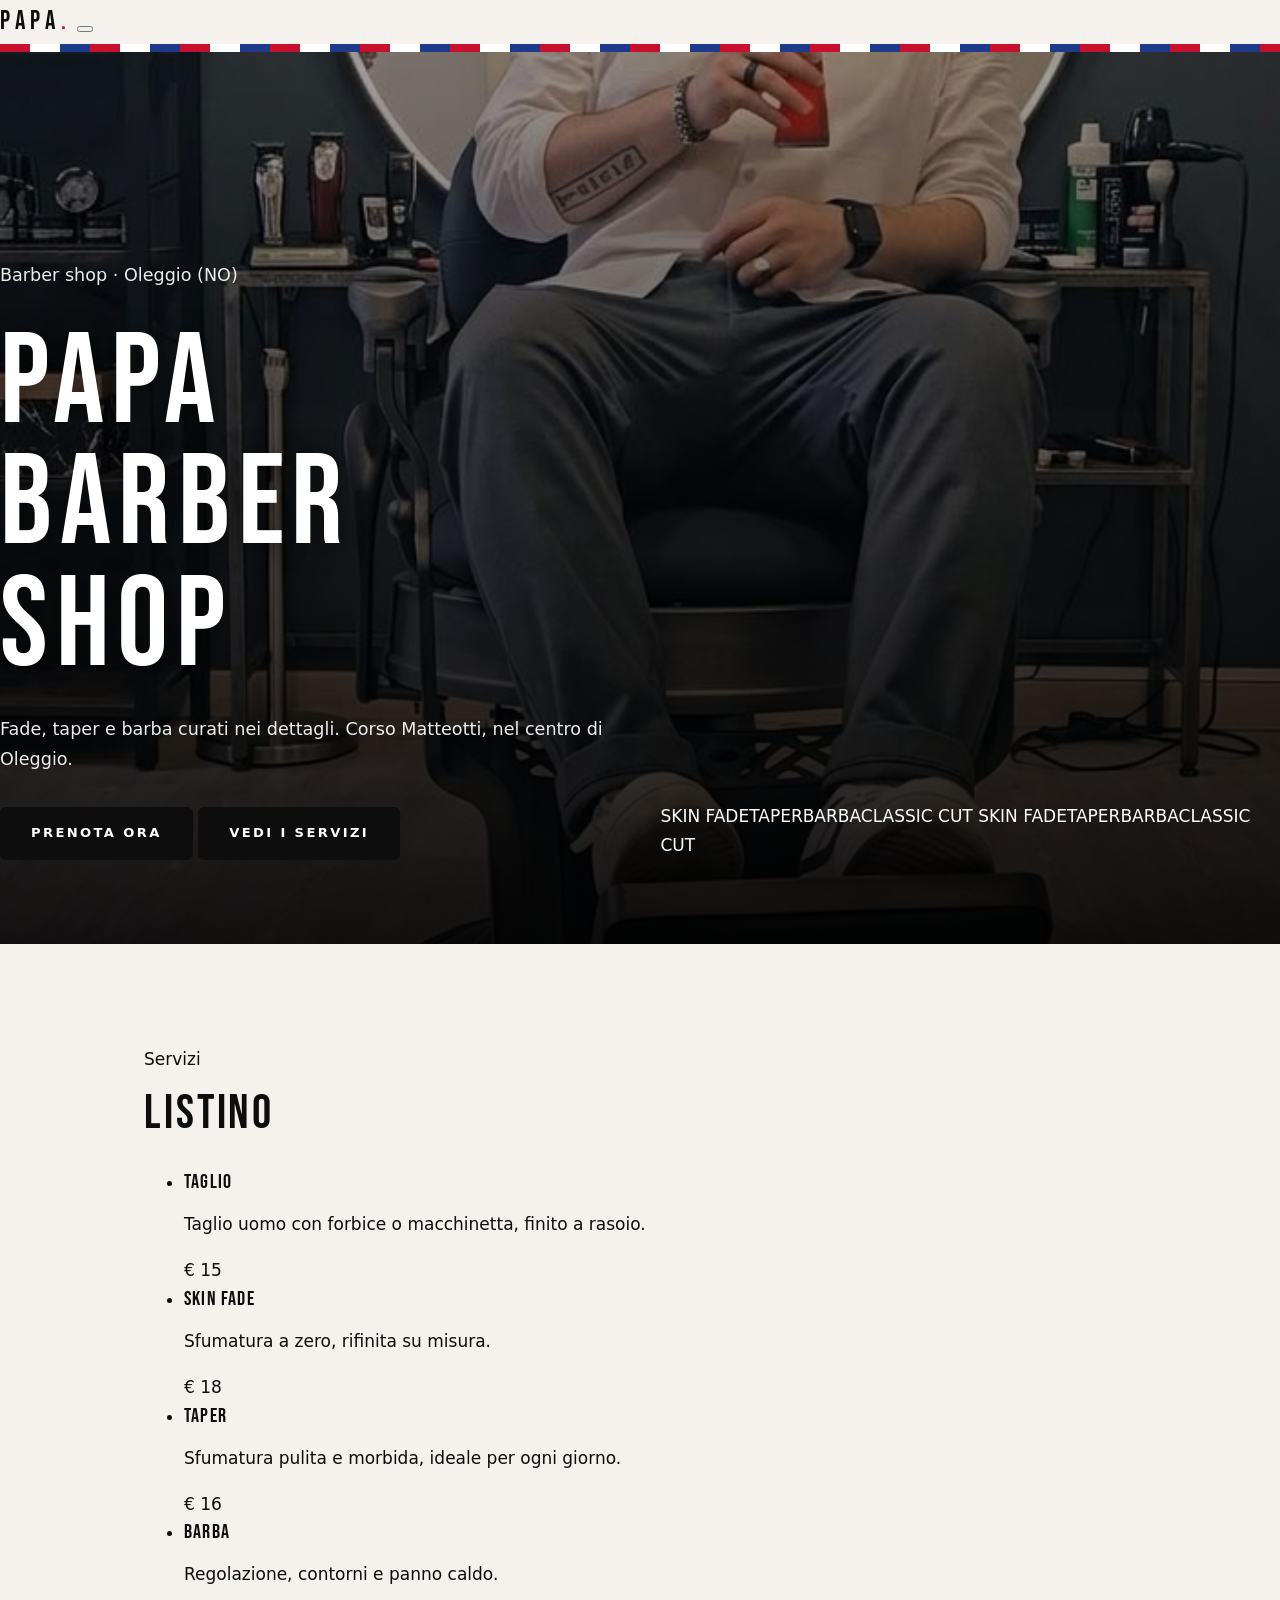
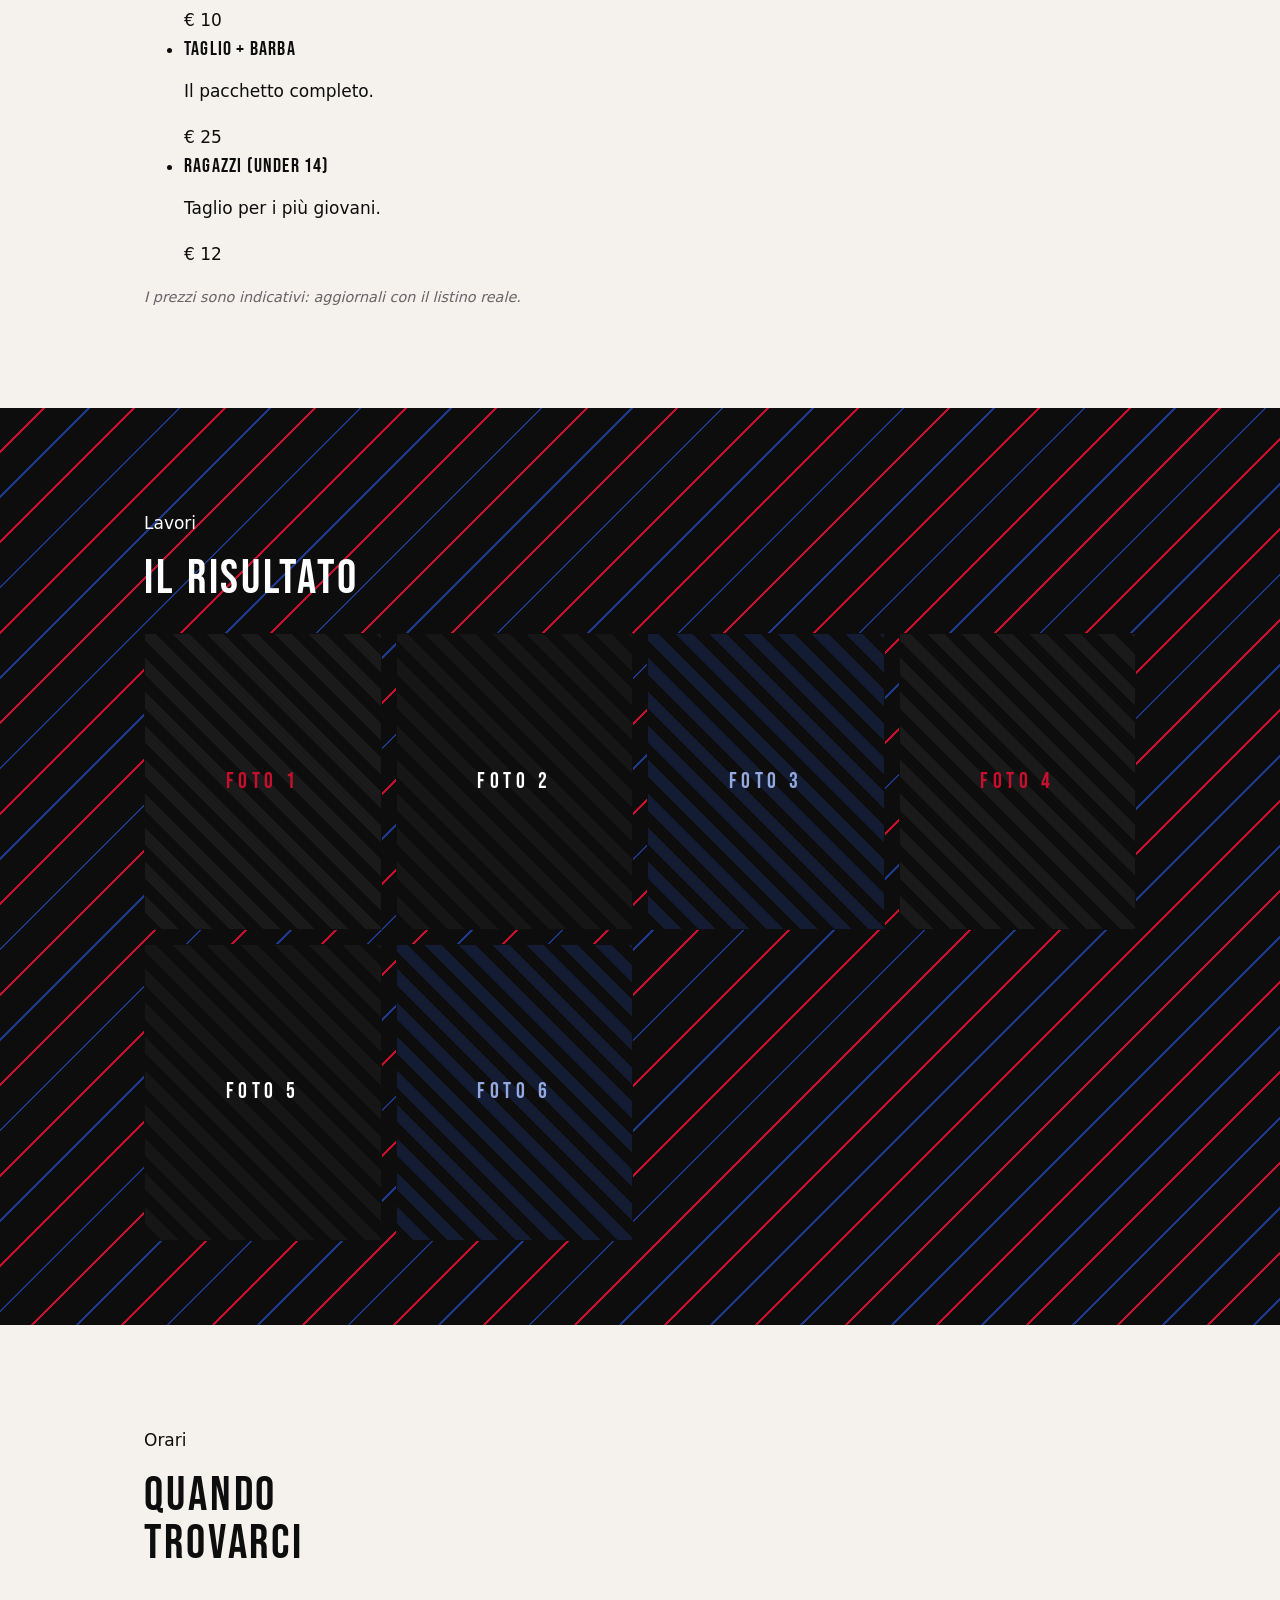
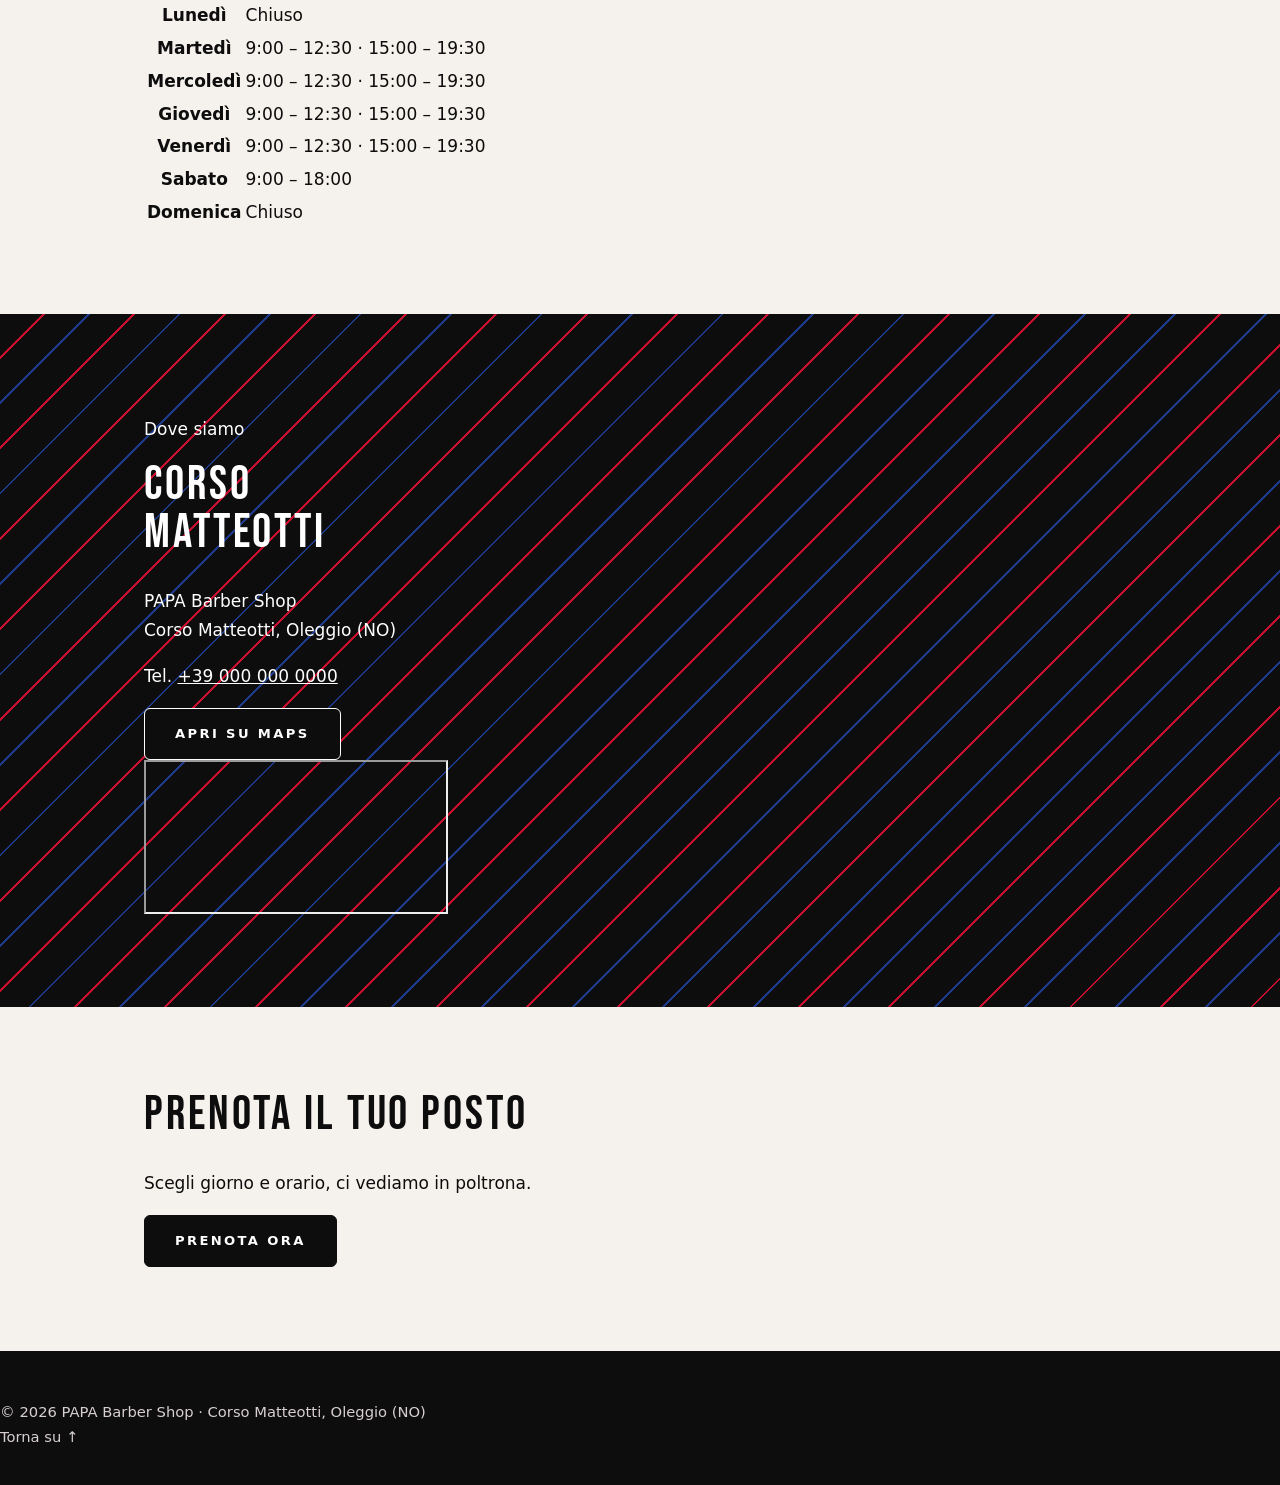
<file: index .html>
<!doctype html>
<html lang="it">
  <head>
    <meta charset="UTF-8" />
    <meta name="viewport" content="width=device-width, initial-scale=1" />
    <title>PAPA Barber Shop · Oleggio</title>
    <meta
      name="description"
      content="PAPA Barber Shop a Oleggio (NO). Tagli, skin fade, taper e barba in Corso Matteotti. Prenota il tuo appuntamento."
    />
    <meta name="theme-color" content="#080b12" />
    <meta property="og:title" content="PAPA Barber Shop · Oleggio" />
    <meta property="og:description" content="Fade, taper e barba in Corso Matteotti, Oleggio. Prenota ora." />
    <meta property="og:type" content="website" />
    <meta name="twitter:card" content="summary_large_image" />
    <link rel="icon" type="image/svg+xml" href="favicon.svg" />
    <link rel="preconnect" href="https://fonts.googleapis.com" />
    <link rel="preconnect" href="https://fonts.gstatic.com" crossorigin />
    <link
      href="https://fonts.googleapis.com/css2?family=Bebas+Neue&family=IBM+Plex+Sans:ital,wght@0,400;0,500;0,600;1,400&display=swap"
      rel="stylesheet"
    />
    <link rel="stylesheet" href="style.css" />
  </head>
  <body>
    <header class="nav" id="top">
      <a class="logo" href="#top" aria-label="PAPA Barber Shop">PAPA<span>.</span></a>
      <button class="burger" id="burger" aria-label="Apri menu" aria-expanded="false">
        <span></span><span></span>
      </button>
      <nav class="menu" id="menu">
        <a href="#servizi">Servizi</a>
        <a href="#galleria">Lavori</a>
        <a href="#orari">Orari</a>
        <a href="#dove">Dove siamo</a>
        <!-- SOSTITUISCI href con il link di prenotazione -->
        <a class="btn btn-sm" href="#prenota">Prenota</a>
      </nav>
    </header>

    <main>
      <!-- HERO -->
      <section class="hero">
        <div class="hero-inner">
          <p class="eyebrow">Barber shop · Oleggio (NO)</p>
          <h1>PAPA<br />BARBER<br />SHOP</h1>
          <p class="lead">
            Fade, taper e barba curati nei dettagli. Corso Matteotti, nel centro di Oleggio.
          </p>
          <div class="cta-row">
            <a class="btn" href="#prenota">Prenota ora</a>
            <a class="btn btn-ghost" href="#servizi">Vedi i servizi</a>
          </div>
        </div>
        <div class="hero-marquee" aria-hidden="true">
          <div class="track">
            <span>SKIN FADE</span><span>TAPER</span><span>BARBA</span><span>CLASSIC CUT</span>
            <span>SKIN FADE</span><span>TAPER</span><span>BARBA</span><span>CLASSIC CUT</span>
          </div>
        </div>
      </section>

      <!-- SERVIZI -->
      <section class="section" id="servizi">
        <div class="wrap">
          <p class="eyebrow">Servizi</p>
          <h2>Listino</h2>
          <ul class="prices">
            <li class="reveal">
              <div>
                <h3>Taglio</h3>
                <p>Taglio uomo con forbice o macchinetta, finito a rasoio.</p>
              </div>
              <span class="price">€ 15</span>
            </li>
            <li class="reveal">
              <div>
                <h3>Skin fade</h3>
                <p>Sfumatura a zero, rifinita su misura.</p>
              </div>
              <span class="price">€ 18</span>
            </li>
            <li class="reveal">
              <div>
                <h3>Taper</h3>
                <p>Sfumatura pulita e morbida, ideale per ogni giorno.</p>
              </div>
              <span class="price">€ 16</span>
            </li>
            <li class="reveal">
              <div>
                <h3>Barba</h3>
                <p>Regolazione, contorni e panno caldo.</p>
              </div>
              <span class="price">€ 10</span>
            </li>
            <li class="reveal">
              <div>
                <h3>Taglio + barba</h3>
                <p>Il pacchetto completo.</p>
              </div>
              <span class="price">€ 25</span>
            </li>
            <li class="reveal">
              <div>
                <h3>Ragazzi (under 14)</h3>
                <p>Taglio per i più giovani.</p>
              </div>
              <span class="price">€ 12</span>
            </li>
          </ul>
          <p class="note">I prezzi sono indicativi: aggiornali con il listino reale.</p>
        </div>
      </section>

      <!-- GALLERIA -->
      <section class="section section-alt" id="galleria">
        <div class="wrap">
          <p class="eyebrow">Lavori</p>
          <h2>Il risultato</h2>
          <div class="gallery">
            <!-- Sostituisci i blocchi con <img src="img/nome.jpg" alt="..."> -->
            <div class="ph reveal">Foto 1</div>
            <div class="ph reveal">Foto 2</div>
            <div class="ph reveal">Foto 3</div>
            <div class="ph reveal">Foto 4</div>
            <div class="ph reveal">Foto 5</div>
            <div class="ph reveal">Foto 6</div>
          </div>
        </div>
      </section>

      <!-- ORARI -->
      <section class="section" id="orari">
        <div class="wrap two">
          <div>
            <p class="eyebrow">Orari</p>
            <h2>Quando<br />trovarci</h2>
          </div>
          <table class="hours">
            <tbody>
              <tr><th>Lunedì</th><td>Chiuso</td></tr>
              <tr><th>Martedì</th><td>9:00 – 12:30 · 15:00 – 19:30</td></tr>
              <tr><th>Mercoledì</th><td>9:00 – 12:30 · 15:00 – 19:30</td></tr>
              <tr><th>Giovedì</th><td>9:00 – 12:30 · 15:00 – 19:30</td></tr>
              <tr><th>Venerdì</th><td>9:00 – 12:30 · 15:00 – 19:30</td></tr>
              <tr><th>Sabato</th><td>9:00 – 18:00</td></tr>
              <tr><th>Domenica</th><td>Chiuso</td></tr>
            </tbody>
          </table>
        </div>
      </section>

      <!-- DOVE -->
      <section class="section section-alt" id="dove">
        <div class="wrap two">
          <div>
            <p class="eyebrow">Dove siamo</p>
            <h2>Corso<br />Matteotti</h2>
            <p class="lead">
              PAPA Barber Shop<br />
              Corso Matteotti, Oleggio (NO)
            </p>
            <p class="lead">
              Tel. <a href="tel:+390000000000">+39 000 000 0000</a>
            </p>
            <a
              class="btn btn-ghost"
              target="_blank"
              rel="noopener"
              href="https://www.google.com/maps/search/?api=1&query=Corso+Matteotti+Oleggio"
              >Apri su Maps</a
            >
          </div>
          <iframe
            class="map"
            title="Mappa di Oleggio"
            loading="lazy"
            src="https://www.openstreetmap.org/export/embed.html?bbox=8.630%2C45.595%2C8.650%2C45.604&layer=mapnik&marker=45.5988%2C8.6409"
          ></iframe>
        </div>
      </section>

      <!-- PRENOTA -->
      <section class="section book" id="prenota">
        <div class="wrap center">
          <h2>Prenota il tuo posto</h2>
          <p class="lead">Scegli giorno e orario, ci vediamo in poltrona.</p>
          <!-- SOSTITUISCI href con il tuo link (Barber App, WhatsApp, ecc.) -->
          <a class="btn btn-lg" href="https://wa.me/390000000000" target="_blank" rel="noopener"
            >Prenota ora</a
          >
        </div>
      </section>
    </main>

    <footer class="footer">
      <p>© <span id="year"></span> PAPA Barber Shop · Corso Matteotti, Oleggio (NO)</p>
      <a href="#top">Torna su ↑</a>
    </footer>

    <script src="script.js"></script>
  </body>
</html>
</file>
<file: style.css>
/* =========================================================
   PAPA Barber Shop — palette: nero · bianco · rosso · blu
   ========================================================= */
:root{
  --ink:#0d0d0d;
  --bg:#f5f1ec;
  --soft:#ffffff;
  --paper:#ffffff;
  --muted:#6b6168;
  --accent:#c8102e;   /* rosso barber */
  --blue:#1e3a8a;     /* blu navy */
  --line:#e0d8d0;
  --wa:#1f8f52;
}

*{box-sizing:border-box}
html{scroll-behavior:smooth}
body{
  margin:0;
  background:var(--bg);
  color:var(--ink);
  font:17px/1.7 "Nunito Sans",system-ui,sans-serif;
}
h1,h2,h3{
  font-family:"Bebas Neue",Georgia,serif;
  font-weight:400;
  line-height:1;
  margin:0;
  letter-spacing:.06em;
  text-transform:uppercase;
}
a{color:inherit}
p{max-width:60ch}
.wrap{max-width:1040px;margin:0 auto;padding:0 24px}

/* ---------- HEADER ---------- */
.top{position:relative;z-index:10;border-bottom:1px solid var(--line);background:var(--paper)}
.top .wrap{display:flex;justify-content:space-between;align-items:center;padding:18px 24px;max-width:1200px}
.logo{font-family:"Bebas Neue",serif;font-size:1.6rem;letter-spacing:.22em;text-transform:uppercase;text-decoration:none}
.logo span{color:var(--accent)}
.logo img{
  height:80px;
  max-width:220px;
  width:auto;
  object-fit:contain;
  display:block;
}
nav{display:flex;align-items:center;gap:30px}
nav a{text-decoration:none;font-size:.82rem;letter-spacing:.16em;text-transform:uppercase;font-weight:600}
nav a:hover,nav a[aria-current]{color:var(--accent)}
nav .cta{border:1px solid currentColor;padding:9px 20px}
nav .cta:hover{background:var(--ink);color:#fff;border-color:var(--ink)}
.menu{display:none;background:none;border:0;font:inherit;font-size:.8rem;letter-spacing:.16em;text-transform:uppercase;color:inherit;cursor:pointer;font-weight:700}

/* variante header trasparente sulla home */
.home .top{position:absolute;inset:0 0 auto 0;border:0;background:transparent;color:#fff}
.home nav a:hover,.home nav a[aria-current]{color:#fff;opacity:.75}
.home nav .cta:hover{background:#fff;color:var(--ink);border-color:#fff}

/* ---------- HERO ---------- */
.hero{
  min-height:100vh;
  display:flex;
  align-items:flex-end;
  color:#fff;
  position:relative;
  background:
    linear-gradient(180deg, rgba(0,0,0,.35) 0%, rgba(0,0,0,.55) 40%, rgba(0,0,0,.9) 100%),
    url('/img/hero.jpg') center/cover no-repeat,
    #0d0d0d;
}
.hero::before{
  content:"";
  position:absolute;
  top:0;left:0;right:0;
  height:8px;
  background:repeating-linear-gradient(90deg,#c8102e 0 30px,#ffffff 30px 60px,#1e3a8a 60px 90px);
  z-index:5;
}
.hero .wrap{padding-top:180px;padding-bottom:12vh;width:100%}
.hero h1{
  font-size:clamp(3.5rem,12vw,8rem);
  text-transform:uppercase;
  max-width:14ch;
  line-height:.95;
  margin:12px 0 28px;
  color:#fff;
  text-shadow:0 4px 24px rgba(0,0,0,.5);
}
.hero p{margin:20px 0 32px;font-size:1.1rem;opacity:.92}

/* kicker generale (etichette sezioni) */
.kicker{
  font-size:.8rem;
  letter-spacing:.28em;
  text-transform:uppercase;
  color:#fff;
  margin-bottom:14px;
  display:inline-flex;
  align-items:center;
  gap:12px;
  font-weight:700;
  padding-left:14px;
  position:relative;
}
.kicker::before{
  content:"";
  position:absolute;
  left:0;
  top:50%;
  transform:translateY(-50%);
  width:4px;
  height:1.1em;
  background:var(--accent);
}

/* kicker nella hero: sotto il titolo, con margini corretti */
.hero .kicker{
  margin-top:6px;
  margin-bottom:28px;
}

/* ---------- BOTTONI ---------- */
.btn{
  display:inline-block;padding:14px 30px;background:var(--ink);color:#fff !important;
  text-decoration:none;font-size:.82rem;letter-spacing:.18em;text-transform:uppercase;
  border:1px solid var(--ink);font-weight:700;border-radius:6px;
}
.btn:hover{background:var(--blue);border-color:var(--blue)}
.btn.light{background:#fff;color:var(--ink) !important;border-color:#fff}
.btn.light:hover{background:var(--bg);border-color:var(--bg)}
.btn.red{background:var(--accent);border-color:var(--accent)}
.btn.red:hover{background:var(--blue);border-color:var(--blue)}
.btn.wa{background:var(--wa);border-color:var(--wa)}
.btn.small{padding:10px 20px;font-size:.75rem}

/* ---------- SEZIONI ---------- */
section{padding:84px 0}
.soft{background:var(--soft)}
.dark{background:var(--ink);color:#fff}
.dark p{color:#d8cfd3}
h2{font-size:clamp(2rem,5vw,3rem);text-transform:uppercase;margin-bottom:30px;letter-spacing:.06em}
.note{color:var(--muted);font-size:.9rem;font-style:italic}

/* ---------- LISTINO / ORARI ---------- */
.list{list-style:none;padding:0;margin:0}
.list li{display:flex;justify-content:space-between;align-items:center;gap:20px;padding:20px 0;border-bottom:1px solid var(--line)}
.list li div{display:flex;flex-direction:column;gap:2px}
.list span{color:var(--muted);display:block;font-size:.92rem}
.list b{font-family:"Bebas Neue",serif;font-weight:400;font-size:1.4rem;letter-spacing:.04em;white-space:nowrap}
.list li > b:last-child{color:var(--accent)}

/* ---------- GALLERIA ---------- */
.gallery{
  display:grid;
  grid-template-columns:repeat(auto-fit,minmax(220px,1fr));
  gap:14px;
}
.gallery .ph,
.gallery img{
  aspect-ratio:4/5;
  width:100%;
  object-fit:cover;
  display:flex;
  align-items:center;
  justify-content:center;
  background:
    repeating-linear-gradient(45deg,#111 0 12px,#1a1a1a 12px 24px);
  color:#fff;
  font-family:"Bebas Neue",serif;
  font-size:1.4rem;
  letter-spacing:.2em;
  text-transform:uppercase;
  border:1px solid var(--ink);
  transition:transform .25s ease, filter .25s ease;
}
.gallery .ph:nth-child(3n+1){background:repeating-linear-gradient(45deg,#0d0d0d 0 12px,#1a1a1a 12px 24px);color:var(--accent)}
.gallery .ph:nth-child(3n+2){background:repeating-linear-gradient(45deg,#0d0d0d 0 12px,#161616 12px 24px);color:#fff}
.gallery .ph:nth-child(3n){background:repeating-linear-gradient(45deg,#0d0d0d 0 12px,#131c33 12px 24px);color:#93a9e0}
.gallery .ph:hover,
.gallery img:hover{transform:scale(1.02);filter:brightness(1.1)}

/* ---------- PRENOTA / BARBER APP ---------- */
.book-actions{display:flex;gap:14px;flex-wrap:wrap;margin:24px 0 12px}
.book-note{color:#d8cfd3;font-size:.92rem}
.book-note a{color:var(--accent);text-decoration:none;font-weight:700}
.book-note a:hover{text-decoration:underline}
.barberapp{width:100%;max-width:560px;height:640px;border:0;margin-top:24px;background:#fff}

/* ---------- PULSANTE FLOTTANTE ---------- */
.float-book{
  position:fixed;
  right:18px;
  bottom:18px;
  z-index:50;
  background:var(--accent);
  color:#fff !important;
  text-decoration:none;
  font-family:"Bebas Neue",serif;
  font-size:1.1rem;
  letter-spacing:.18em;
  text-transform:uppercase;
  padding:14px 22px;
  border-radius:999px;
  box-shadow:0 8px 24px rgba(0,0,0,.35);
}
.float-book:hover{background:var(--blue)}

/* ---------- FOOTER ---------- */
footer{background:var(--ink);color:#d8cfd3;padding:48px 0 36px;font-size:.92rem}
footer .wrap{display:flex;justify-content:space-between;align-items:center;flex-wrap:wrap;gap:12px}
footer p{margin:0}
footer a{color:#d8cfd3;text-decoration:none}
footer a:hover{color:var(--accent)}

/* ---------- FOCUS ---------- */
a:focus-visible,button:focus-visible{outline:3px solid var(--accent);outline-offset:3px}

/* ---------- TRAMA A STRISCE su Lavori e Dove siamo ---------- */
/* Nel <main>: 1=Hero, 2=Servizi, 3=Lavori, 4=Orari, 5=Dove, 6=Prenota */
main > section:nth-of-type(3),
main > section:nth-of-type(5){
  color:#fff;
  background:
    repeating-linear-gradient(135deg,#0d0d0d 0 30px,#c8102e 30px 32px,#0d0d0d 32px 62px,#1e3a8a 62px 64px),
    #0d0d0d;
  background-size:cover;
  background-position:center;
}
main > section:nth-of-type(3) .kicker,
main > section:nth-of-type(5) .kicker{color:#fff}
main > section:nth-of-type(3) .btn,
main > section:nth-of-type(5) .btn{border-color:#fff}
main > section:nth-of-type(3) p,
main > section:nth-of-type(5) p{color:#fff}

/* ---------- SEPARATORE A STRISCE (pali del barbiere) ---------- */
.section-divider{
  height:14px;
  width:100%;
  background:repeating-linear-gradient(
    90deg,
    #c8102e 0 14px,
    #ffffff 14px 28px,
    #1e3a8a 28px 42px
  );
  border-top:1px solid rgba(0,0,0,.15);
  border-bottom:1px solid rgba(0,0,0,.15);
}

/* ---------- MOBILE ---------- */
@media (max-width:760px){
  .menu{display:block}
  nav{
    display:none;position:absolute;top:100%;left:0;right:0;
    background:#fff;color:var(--ink);
    flex-direction:column;align-items:flex-start;gap:18px;
    padding:24px;border-bottom:1px solid var(--line);
    box-shadow:0 12px 30px rgba(0,0,0,.15);
  }
  nav.open{display:flex}
  .home nav a:hover,.home nav a[aria-current]{color:var(--accent);opacity:1}
  section{padding:60px 0}
  .hero{min-height:88vh}
  .hero .wrap{padding-top:120px}
  .hero h1{font-size:clamp(3rem,15vw,5rem)}
  .logo img{height:56px;max-width:160px}
  .float-book{right:12px;bottom:12px;padding:12px 18px;font-size:1rem}
  /* Galleria: 2 per riga su mobile */
  .gallery{
    grid-template-columns:repeat(2,1fr);
    gap:10px;
  }
}
</file>
